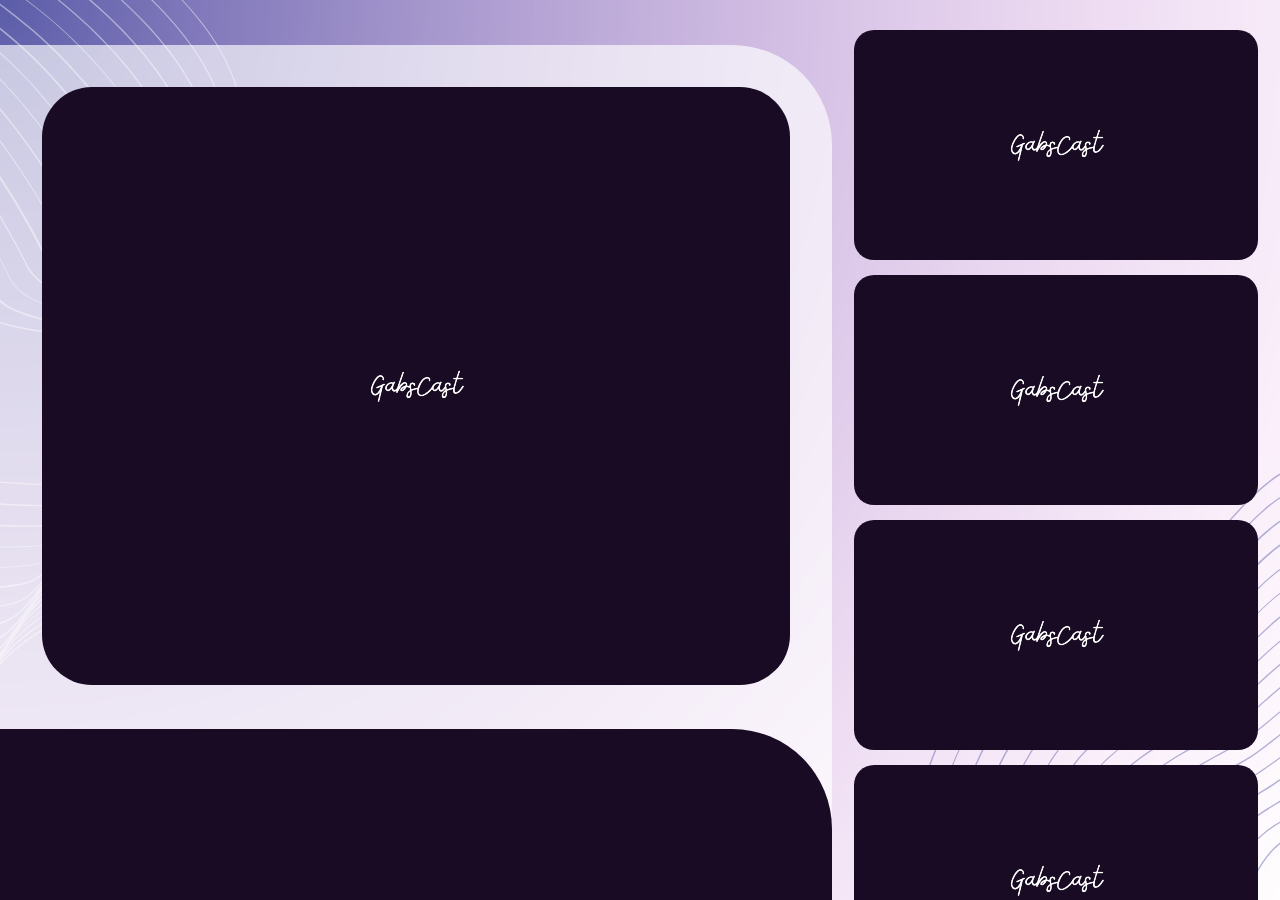
<file: PodCast GitSite/index.html>
<!DOCTYPE html>
<html lang="en">
<head>
    <meta charset="UTF-8">
    <meta name="viewport" content="width=device-width, initial-scale=1.0">
    <link rel="stylesheet" href="estilos/style.css">
    <link rel="stylesheet" href="https://cdnjs.cloudflare.com/ajax/libs/animate.css/4.1.1/animate.min.css"/>
    <link rel="stylesheet" href="https://fonts.googleapis.com/css2?family=Material+Symbols+Outlined:opsz,wght,FILL,GRAD@24,400,0,0" />
    <title>Document</title>
</head>
<body>
    <!-- <header><img src="imagens/GabsCast (100 x 70 px) (1).png" alt=""></header> -->
    <section>
        <section id="midia">
            <div id="fotoMidia">
                <div id="video">
                </div>
                <div id="controles"></div>
            </div>
        </section>
        <article id="rolagem">
            <article>
                <div class="eps um"></div>
                <div class="eps um"></div>
                <div class="eps um"></div>
                <div class="eps um"></div>
                <div class="eps um"></div>
                <div class="eps um"></div>
            </article>
            <div id="controlesMobile">
                <div class="fotinha">
                </div>
                <div class="textosNomes">
                    <p class="titulo">GabsCast - Melhor podCast da geração</p>
                    <div class="controles">
                        <img src="imagens/Group 1 (1).svg" alt="">
                    </div>
                </div>
            </div>
        </article>
        <section id="telaMidiaMobile" class="naoMostrar animate__animated animate__slideInUp">
            <div class="headerMobile">
                <span class="material-symbols-outlined">
                    expand_more
                    </span>
                    <div class="centralizarTitulo"><p>GabsCast - Melhor podCast da geração</p></div>
            </div>
            <div id="midiaMobile"></div>
            <div class="controles telaMobile">
                <img src="imagens/Group 1 (1).svg" alt="">
            </div>
        </section>
    </section>
    
    
</body>
<script>
    const botaoMidiaMobile = document.querySelector("#controlesMobile")
    const telaTodaMidiaMobile = document.querySelector("#telaMidiaMobile")
    botaoMidiaMobile.addEventListener("click", function(){
        telaTodaMidiaMobile.style.display = "flex"
    })
</script>
</html>
</file>
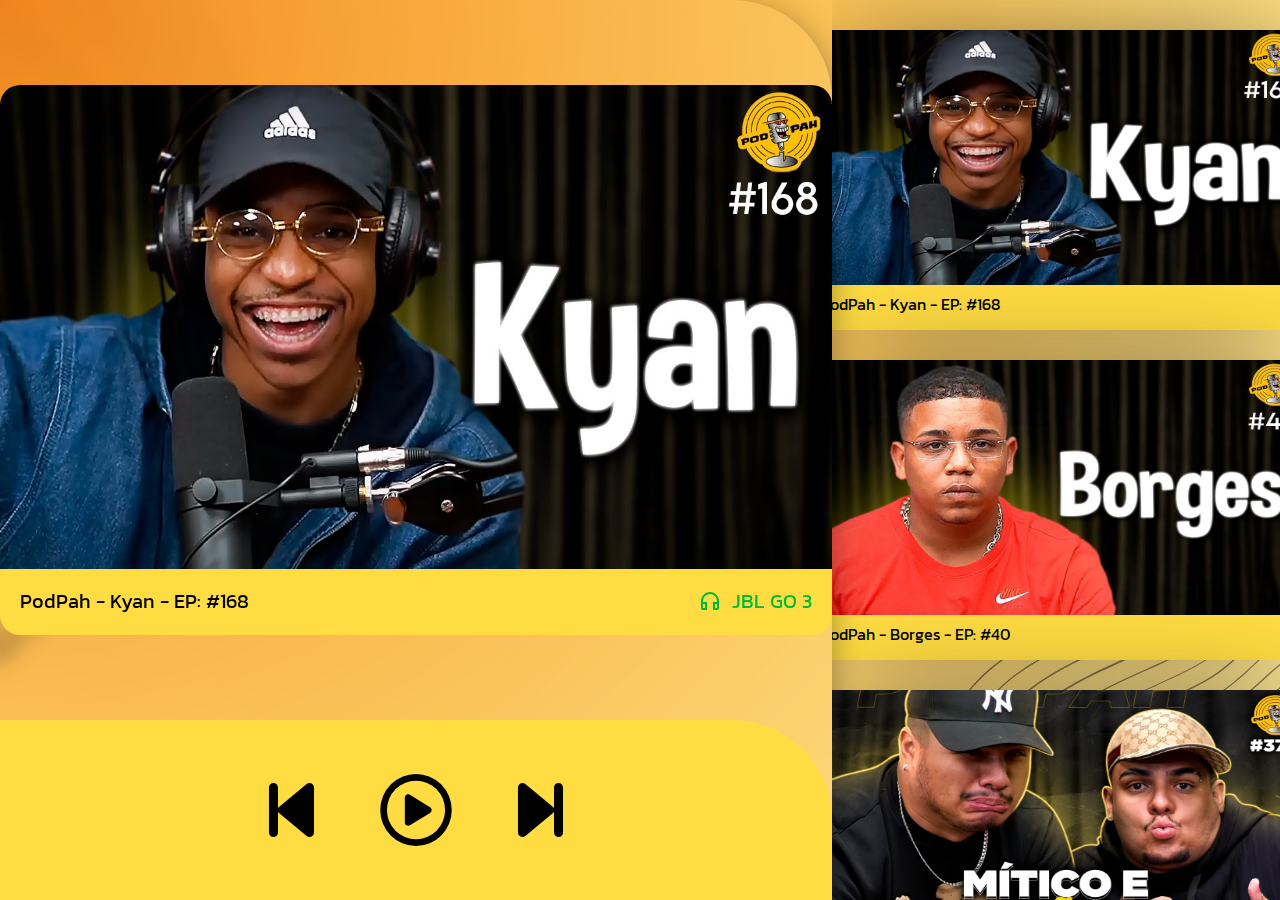
<file: Site---PodCast-main/index.html>
<!DOCTYPE html>
<html lang="en">
<head>
    <meta charset="UTF-8">
    <meta name="viewport" content="width=device-width, initial-scale=1.0">
    <link rel="stylesheet" href="estilos/style.css">
    <link rel="stylesheet" href="https://cdnjs.cloudflare.com/ajax/libs/animate.css/4.1.1/animate.min.css"/>
    <link rel="stylesheet" href="https://fonts.googleapis.com/css2?family=Material+Symbols+Outlined:opsz,wght,FILL,GRAD@24,400,0,0" />
    <link rel="preconnect" href="https://fonts.googleapis.com">
    <link rel="preconnect" href="https://fonts.gstatic.com" crossorigin>
    <link href="https://fonts.googleapis.com/css2?family=Kanit:wght@300;400&display=swap" rel="stylesheet">
    <title>Document</title>
</head>
<body>
    <section>
        <section id="midia">
            <div id="fotoMidia">
                <div id="meioVideo">
                    <div id="video">
                        <img class="imgPrincipal" src="Thumbs/kyan-1-PDPH.jpg" alt="">
                        <div class="tituloVideo">
                            <p>PodPah - Kyan - EP: #168</p>
                            <div class="separarTituloPc">
                                <img src="imagens/headphones_FILL0_wght400_GRAD0_opsz24.svg" alt="">
                                <p style="color: #00ba3b;">JBL GO 3</p>
                            </div>
                        </div>
                    </div>
                </div>
                <div id="controles">
                    <audio src="Audios/kyan-1-PDPH-audio.mp3" id="musica"></audio>
                    <img src="imagens/skip_previous_FILL0_wght400_GRAD0_opsz24.svg" alt="" id="anterior">
                    <img src="imagens/play_circle_FILL0_wght400_GRAD0_opsz24.svg" alt="" id="pause">
                    <img src="imagens/pause_circle_FILL0_wght400_GRAD0_opsz24.svg" alt="" id="play">
                    <img src="imagens/skip_next_FILL0_wght400_GRAD0_opsz24.svg" alt="" id="proximo">
                </div>
            </div>
        </section>

        <article id="rolagem">
            <article>

                <label class="eps um assistindo" title="Kyan" cd="1" ep="168">
                    <img src="Thumbs/kyan-1-PDPH.jpg" alt="">
                    <div class="tituloEp">
                        <p>PodPah - Kyan - EP: #168</p>
                    </div>
                </label>

                <label class="eps um" title="Borges" cd="2" ep="40">
                    <img src="Thumbs/Borges-2-PDPH.jpg" alt="">
                    <div class="tituloEp">
                        <p>PodPah - Borges - EP: #40</p>
                    </div>
                </label>

                <label class="eps um" title="Mítico & Igão" cd="3" ep="370">
                    <img src="Thumbs/Mítico & Igão-3-PDPH.jpg" alt="">
                    <div class="tituloEp">
                        <p>PodPah - Mítico & Igão - EP: #370</p>
                    </div>
                </label>

                <label class="eps um" title="PA & P. Scooby" cd="4" ep="399">
                    <img src="Thumbs/PA & P. Scooby-4-PDPH.jpg" alt="">
                    <div class="tituloEp">
                        <p>PodPah - PA & P. Scooby - EP: #399</p>
                    </div>
                </label>

                <label class="eps um" title="Sidoka" cd="5" ep="214">
                    <img src="Thumbs/Sidoka-5-PDPH.jpg" alt="">
                    <div class="tituloEp">
                        <p>PodPah - Sidoka - EP: #214</p>
                    </div>
                </label>

                <label class="eps um" title="Bak" cd="6" ep="187">
                    <img src="Thumbs/Bak-6-PDPH.jpg" alt="">
                    <div class="tituloEp">
                        <p>PodPah - Bak - EP: #187</p>
                    </div>
                </label>

                <label class="eps um ultimo" title="MC IG & MC PH" cd="7" ep="495">
                    <img src="Thumbs/MC IG & MC PH-7-PDPH.jpg" alt="">
                    <div class="tituloEp">
                        <p>PodPah - MC IG & MC PH - EP: #495</p>
                    </div>
                </label>

            </article>

            <div id="controlesMobile">
                <div class="fotinha">
                    <img src="Thumbs/kyan-1-PDPH.jpg" alt="">
                </div>
                <div class="parteMidia">
                    <div class="separarTitulo">
                        <p class="titulo">PodPah - Kyan - EP: #168</p>
                        <div class="imgText">
                            <img src="imagens/headphones_FILL0_wght400_GRAD0_opsz24.svg" alt="">
                            <p class="dispositivo" style="color: #00ba3b;">JBL GO 3</p>
                        </div>
                    </div>
                </div> 
            </div>
        </article>

        <section id="telaMidiaMobile" class="naoMostrar animate__animated animate__slideInUp">
            <div class="headerMobile">
                <span class="material-symbols-outlined">
                    expand_more
                </span>
                <div class="centralizarTitulo"><p>PodPah - Kyan - EP: #168</p></div>
            </div>
            <div id="midiaMobile">
                <img src="Thumbs/kyan-1-PDPH.jpg" alt="">
            </div>

            <div class="tituloTelaCheia">
                <div class="seprarTextoTelaCheia">
                    <p class="titulo">PodPah - Kyan - EP: #168</p>
                    <div class="imgText">
                        <img src="imagens/headphones_FILL0_wght400_GRAD0_opsz24.svg" alt="">
                        <p class="dispositivo" style="color: #00ba3b;">JBL GO 3</p>
                    </div>
                </div>
                <div class="controles coração">
                    <img src="imagens/favorite_FILL0_wght400_GRAD0_opsz24.svg" alt="">
                </div>
            </div>
            <div class="controles telaMobile">
                <img src="imagens/skip_previous_FILL0_wght400_GRAD0_opsz24.svg" alt="" id="anteriorMobile">
                    <img src="imagens/play_circle_FILL0_wght400_GRAD0_opsz24.svg" alt="" id="pauseMobile">
                    <img src="imagens/pause_circle_FILL0_wght400_GRAD0_opsz24.svg" alt="" id="playMobile">
                    <img src="imagens/skip_next_FILL0_wght400_GRAD0_opsz24.svg" alt="" id="proximoMobile">
            </div>
        </section>
    </section>
</body>
<script src="JS/eventos.js"></script>
</html>
</file>
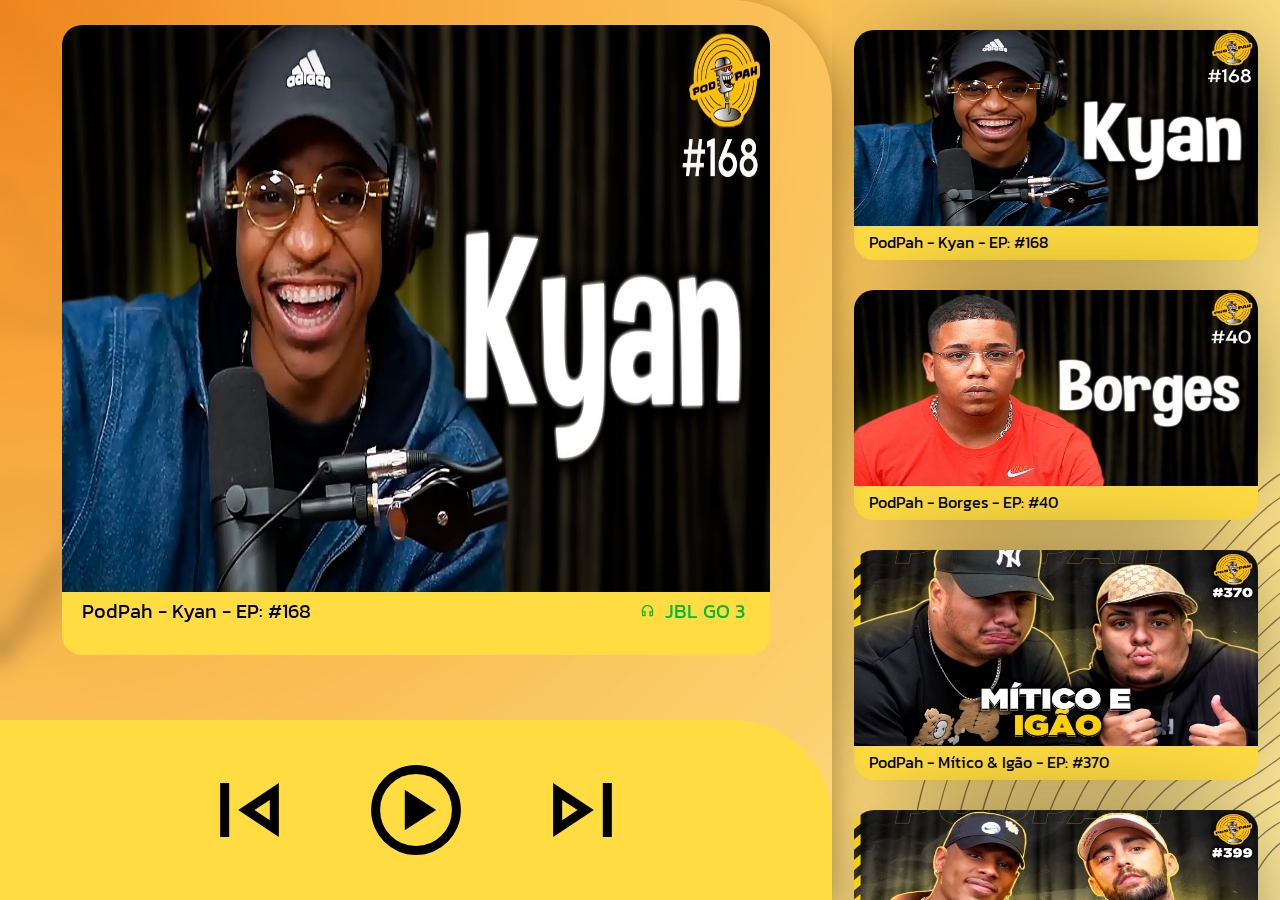
<file: Site---PodCast-main/PodCast GitSite/index.html>
<!DOCTYPE html>
<html lang="en">
<head>
    <meta charset="UTF-8">
    <meta name="viewport" content="width=device-width, initial-scale=1.0">
    <link rel="stylesheet" href="estilos/style.css">
    <link rel="stylesheet" href="https://cdnjs.cloudflare.com/ajax/libs/animate.css/4.1.1/animate.min.css"/>
    <link rel="stylesheet" href="https://fonts.googleapis.com/css2?family=Material+Symbols+Outlined:opsz,wght,FILL,GRAD@24,400,0,0" />
    <link rel="preconnect" href="https://fonts.googleapis.com">
    <link rel="preconnect" href="https://fonts.gstatic.com" crossorigin>
    <link href="https://fonts.googleapis.com/css2?family=Kanit:wght@300;400&display=swap" rel="stylesheet">
    <title>Document</title>
</head>
<body>
    <section>
        <section id="midia">
            <div id="fotoMidia">
                <div id="video">
                    <img class="imgPrincipal" src="Thumbs/kyan-PDPH.jpg" alt="">
                    <div class="tituloVideo">
                        <p>PodPah - Kyan - EP: #168</p>
                        <div class="separarTituloPc">
                            <img src="imagens/headphones_FILL0_wght400_GRAD0_opsz24.svg" alt="">
                            <p style="color: #00ba3b;">JBL GO 3</p>
                        </div>
                    </div>
                </div>
                <div id="controles">
                    <img src="imagens/skip_previous_FILL0_wght400_GRAD0_opsz24.svg" alt="">
                    <img src="imagens/play_circle_FILL0_wght400_GRAD0_opsz24.svg" alt="">
                    <img src="imagens/skip_next_FILL0_wght400_GRAD0_opsz24.svg" alt="">
                </div>
            </div>
        </section>

        <article id="rolagem">
            <article>

                <input title="Kyan" ep="168" id="ep1">
                <label for="ep1" class="eps um">
                    <img src="Thumbs/kyan-PDPH.jpg" alt="">
                    <div class="tituloEp">
                        <p>PodPah - Kyan - EP: #168</p>
                    </div>
                </label>

                <input title="Borges" ep="40" id="ep2">
                <label for="ep2" class="eps um">
                    <img src="Thumbs/Borges-PDPH.jpg" alt="">
                    <div class="tituloEp">
                        <p>PodPah - Borges - EP: #40</p>
                    </div>
                </label>

                <input title="Mítico & Igão" ep="370" id="ep3">
                <label for="ep3" class="eps um">
                    <img src="Thumbs/Mítico & Igão-PDPH.jpg" alt="">
                    <div class="tituloEp">
                        <p>PodPah - Mítico & Igão - EP: #370</p>
                    </div>
                </label>

                <input title="PA & P. Scooby" ep="399" id="ep4">
                <label for="ep4" class="eps um">
                    <img src="Thumbs/PA & P. Scooby-PDPH.jpg" alt="">
                    <div class="tituloEp">
                        <p>PodPah - PA & P. Scooby - EP: #399</p>
                    </div>
                </label>

                <input title="Sidoka" ep="214" id="ep5">
                <label for="ep5" class="eps um">
                    <img src="Thumbs/Sidoka-PDPH.jpg" alt="">
                    <div class="tituloEp">
                        <p>PodPah - Sidoka - EP: #214</p>
                    </div>
                </label>

                <input title="Bak" ep="187" id="ep6">
                <label for="ep6" class="eps um">
                    <img src="Thumbs/Bak-PDPH.jpg" alt="">
                    <div class="tituloEp">
                        <p>PodPah - Bak - EP: #187</p>
                    </div>
                </label>

                <input title="MC IG & MC PH" ep="495" id="ep7">
                <label for="ep7" class="eps um">
                    <img src="Thumbs/MC IG & MC PH-PDPH.jpg" alt="">
                    <div class="tituloEp">
                        <p>PodPah - MC IG & MC PH - EP: #495</p>
                    </div>
                </label>

            </article>

            <div id="controlesMobile">
                <div class="fotinha">
                    <img src="Thumbs/kyan-PDPH.jpg" alt="">
                </div>
                <div class="parteMidia">
                    <div class="separarTitulo">
                        <p class="titulo">PodPah - Kyan - EP: #168</p>
                        <div class="imgText">
                            <img src="imagens/headphones_FILL0_wght400_GRAD0_opsz24.svg" alt="">
                            <p class="dispositivo" style="color: #00ba3b;">JBL GO 3</p>
                        </div>
                    </div>
                    <div class="controles">
                        <img src="imagens/play_circle_FILL0_wght400_GRAD0_opsz24.svg" alt="">
                    </div>
                </div> 
            </div>
        </article>

        <section id="telaMidiaMobile" class="naoMostrar animate__animated animate__slideInUp">
            <div class="headerMobile">
                <span class="material-symbols-outlined">
                    expand_more
                </span>
                <div class="centralizarTitulo"><p>PodPah - Kyan - EP: #168</p></div>
            </div>
            <div id="midiaMobile">
                <img src="Thumbs/kyan-PDPH.jpg" alt="">
            </div>

            <div class="tituloTelaCheia">
                <div class="seprarTextoTelaCheia">
                    <p class="titulo">PodPah - Kyan - EP: #168</p>
                    <div class="imgText">
                        <img src="imagens/headphones_FILL0_wght400_GRAD0_opsz24.svg" alt="">
                        <p class="dispositivo" style="color: #00ba3b;">JBL GO 3</p>
                    </div>
                </div>
                <div class="controles coração">
                    <img src="imagens/favorite_FILL0_wght400_GRAD0_opsz24.svg" alt="">
                </div>
            </div>
            <div class="controles telaMobile">
                <img src="imagens/skip_previous_FILL0_wght400_GRAD0_opsz24.svg" alt="">
                <img src="imagens/play_circle_FILL0_wght400_GRAD0_opsz24.svg" alt="">
                <img src="imagens/skip_next_FILL0_wght400_GRAD0_opsz24.svg" alt="">
            </div>
        </section>
    </section>
</body>
<script src="JS/eventos.js"></script>
</html>
</file>
<file: PodCast GitSite/estilos/style.css>
*{
    margin: 0;
    padding: 0;
    box-sizing: border-box;
    text-decoration: none;
    color: #fff;
}

body{
    overflow: hidden;
    background-image: url(../imagens/GabsCast.svg);
    background-repeat: no-repeat;
    background-size: cover;
}

/* header{
    width: 100%;
    height: 70px;
    background-color: rgba(255, 255, 255, 0.7);
    backdrop-filter: saturate(180%) blur(20px);
    display: flex;
    justify-content: center;
}

header img{
    height: 70px;
    width: 100px;
    display: flex;
    align-items: start;
} */

section{
    display: flex;
    align-items: end;
}

#midia{
    width: 65%;
    height: 100vh;
}

#video{
    width: 90%;
    height: 70%;
    background-color: #190B24;
    margin-top: 5%;
    border-radius: 50px;

    background-image: url(../imagens/GabsCast\ \(100\ x\ 70\ px\)\ \(2\).png);
    background-position: center;
    background-repeat: no-repeat;
}

#fotoMidia{
    background-color: rgba(255, 255, 255, 0.65);
    height: 95%;
    width: 100%;
    border-top-right-radius: 100px;
    display: flex;
    align-items: center;
    justify-content: space-between;
    flex-direction: column;
}

#controles{
    width: 100%;
    height: 20%;
    background-color: #190B24;
    border-top-right-radius: 100px;
}

#rolagem{
    overflow-y: scroll;
    max-height: 100vh;
    width: 35%;
}

article{
    display: flex;
    flex-direction: column;
    align-items: center;
    gap: 15px;
    width: 100%;
    padding: 15px 0;
}

.eps{
    background-color: #190B24;
    height: 230px;
    width: 90%;
    border-radius: 20px;
    background-image: url(../imagens/GabsCast\ \(100\ x\ 70\ px\)\ \(2\).png);
    background-position: center;
    background-repeat: no-repeat;
}

.eps img, #video img{
    height: 100%;
    width: 100%;
}

#telaMidiaMobile, #controlesMobile{
    display: none;
}

@media only screen and (max-width: 600px) {
    #midia{
        display: none;
    }

    #rolagem{
        width: 100%;
    }

    #controlesMobile{
        background-color: #190B24;
        backdrop-filter: blur(20px);
        border: 1px solid rgba(255, 255, 255, 0.18);
        box-shadow: 10px 9px 37px 1px rgba(0,0,0,0.75);

        width: 100%;
        height: 110px;
        position: fixed;
        left: 0;
        bottom: 0;
        border-top-right-radius: 25px;
        transition: 2s;
        padding: 0 10px;

        display: flex;
        align-items: center;
    }

    #telaMidiaMobile{
        width: 100%;
        height: 100vh;
        transition: 2s;
        position: fixed;
        display: none;

        background-color: #190B24;
        backdrop-filter: blur(20px);
        border: 1px solid rgba(255, 255, 255, 0.18);
        box-shadow: 0 8px 32px 0 rgba(0, 0, 0, 0.37);

        align-items: start;
        padding: 20px;
        flex-direction: column;
    }

    .fotinha{
        height: 70%;
        width: 120px;

        background-image: url(../imagens/GabsCast\ \(100\ x\ 70\ px\)\ \(2\).png);
        background-position: center;
        background-repeat: no-repeat;
    }

    .fotinha img{
        height: 100%;
        width: 100%;
    }

    .textosNomes{
        height: 70%;
        display: flex;
        flex-direction: column;
        padding: 10px;
        gap: 10px;
    }

    .textosNomes img{
        width: 100px;
    }
    .controles{
        display: flex;
        justify-content: center;
        align-items: center;
    }

    .telaMobile{
        width: 100%;
        margin-top: 50px;
    }

    .telaMobile img{
        height: 50px;
        display: flex;
        justify-content: center;
        align-items: center;
    }

    #midiaMobile{
        height: 400px;
        width: 100%;

        background-color: #6e08bc;
        border-radius: 20px;
        background-image: url(../imagens/GabsCast\ \(100\ x\ 70\ px\)\ \(2\).png);
        background-position: center;
        background-repeat: no-repeat;
    }

    .headerMobile{
        width: 100%;
        display: flex;
        justify-content: space-between;
    }
    .centralizarTitulo{
        display: flex;
        justify-content: center;
        width: 100%;
    }
}
</file>
<file: Site---PodCast-main/estilos/style.css>
*{
    margin: 0;
    padding: 0;
    box-sizing: border-box;
    text-decoration: none;
    color: #000;
}

p {
    font-family: "Kanit", sans-serif;
    font-weight: 400;
    font-style: normal;
}

body{
    overflow: hidden;
    background-image: url(../imagens/FundoAmarelo.svg);
    background-repeat: no-repeat;
    background-size: cover;
}

article input{
    display: none;
}

section{
    display: flex;
    align-items: end;
}

#midia{
    width: 65%;
    height: 100vh;
}

#meioVideo{
    height: 80%;
    width: 100%;
    display: flex;
    justify-content: center;
    align-items: center;
}

#video{
    width: 900px;
    height: 550px;
    background-color: #ffdc42;
    border-radius: 20px;

    background-image: url(../imagens/GabsCast\ \(100\ x\ 70\ px\)\ \(2\).png);
    background-position: center;
    background-repeat: no-repeat;
}

.imgPrincipal{
    height: 88%;
    width: 100%;
    border-radius: 20px 20px 0 0;
}

.tituloVideo{
    display: flex;
    width: 100%;
    height: 10%;
    align-items: center;
    justify-content: space-between;
    padding: 0 20px;
}

.tituloVideo p{
    font-size: 20px;
}

.tituloVideo img{
    height: 50%;
    margin: 0 10px;
}
.separarTituloPc{
    display: flex;
    align-items: center;
    justify-content: center;
}

#fotoMidia{
    background: linear-gradient(135deg, rgba(255, 255, 255, 0.1), rgba(255, 255, 255, 0));
    backdrop-filter: blur(10px);
    -webkit-backdrop-filter: blur(10px);
    box-shadow: 0 8px 32px 0 rgba(0, 0, 0, 0.37);

    height: 100%;
    width: 100%;
    border-top-right-radius: 100px;
    display: flex;
    align-items: center;
    justify-content: space-between;
    flex-direction: column;
}

#controles{
    width: 100%;
    height: 20%;
    background-color: #ffdc42;
    border-top-right-radius: 100px;

    display: flex;
    justify-content: center;
    align-items: center;
}

#controles img{
    width: 15%;
    height: 40%;
}

#rolagem{
    overflow-y: scroll;
    max-height: 100vh;
    width: 35%;
}

article{
    display: flex;
    flex-direction: column;
    align-items: center;
    width: 100%;
    padding: 15px 0;
}

.eps{
    background-color: #ffdc42;
    height: 300px;
    width: 500px;
    border-radius: 20px;
    background-image: url(../imagens/GabsCast\ \(100\ x\ 70\ px\)\ \(2\).png);
    background-position: center;
    background-repeat: no-repeat;
    margin-bottom: 30px;

    -webkit-box-shadow: 10px -7px 113px -41px rgba(0,0,0,0.75);
    -moz-box-shadow: 10px -7px 113px -41px rgba(0,0,0,0.75);
    box-shadow: 10px -7px 113px -41px rgba(0,0,0,0.75); 
}

.eps img{
    height: 85%;
    width: 100%;
    border-radius: 20px 20px 0 0;
}

.tituloEp{
    width: 90%;
    height: 10%;
    display: flex;
    padding: 0 15px;
    align-items: center;
}

.tituloEp p{
    font-size: 16px;
    color: #000;
}

#telaMidiaMobile, #controlesMobile{
    display: none;
}

#pause{
    display: block;
}

#play{
    display: none;
}

.fotinha, .fotinha img{
    border-radius: 5px;
}

@media only screen and (max-width: 480px) {
    #midia{
        display: none;
    }

    #rolagem{
        width: 100%;
    }

    #controlesMobile{
        background-color: #ffdc42;
        backdrop-filter: blur(20px);
        border: 1px solid rgba(255, 255, 255, 0.18);
        box-shadow: 10px 9px 37px 1px rgba(0,0,0,0.75);

        width: 100%;
        height: 80px;
        position: fixed;
        left: 0;
        bottom: 0;
        border-top-right-radius: 25px;
        transition: 2s;
        padding: 0 10px;

        display: flex;
        align-items: center;
    }

    #telaMidiaMobile{
        width: 100%;
        height: 100vh;
        transition: 2s;
        position: fixed;
        display: none;

        background-image: url(../imagens/FundoAmareloMobile.svg);
        background-repeat: no-repeat;
        background-size: cover;

        align-items: start;
        padding: 20px;
        flex-direction: column;
    }

    .fotinha{
        height: 45px;
        width: 90px;

        background-position: center;
        background-repeat: no-repeat;
    }

    .fotinha img{
        height: 100%;
        width: 100%;
    }

    .parteMidia{
        width: 100%;
        height: 70%;
        display: flex;
        padding: 7px;

        justify-content: space-between;
    }

    .imgText{
        display: flex;
        align-items: center;
        gap: 6px;
    }

    .imgText img{
        height: 15px;
        width: 15px;
    }

    .separarTitulo{
        white-space: nowrap;
        max-width: 70%;
        font-size: 13px;
    }

    .textosNomes img{
        width: 100px;
    }
    .controles{
        display: flex;
        justify-content: center;
        gap: 60px;
        margin-top: 5%;
    }

    .coração img{
        width: 35px;
        height: 35px;
    }

    .telaMobile{
        width: 100%;
        height: 200px;
    }

    .telaMobile img{
        height: 35%;
        justify-content: center;
        align-items: center;
    }

    #midiaMobile{
        height: 230px;
        width: 100%;
        margin-top: 25%;

        background-color: #6e08bc;
        border-radius: 20px;
        background-image: url(../imagens/GabsCast\ \(100\ x\ 70\ px\)\ \(2\).png);
        background-position: center;
        background-repeat: no-repeat;
    }

    #midiaMobile img{
        height: 100%;
        width: 100%;
        border-radius: 20px;
    }

    .headerMobile{
        width: 100%;
        display: flex;
        justify-content: space-between;
    }
    .centralizarTitulo{
        display: flex;
        justify-content: center;
        width: 100%;
    }

    .tituloTelaCheia{
        margin-top: 15%;

        width: 100%;
        display: flex;
        justify-content: space-between;
    }

    .seprarTextoTelaCheia{
        max-width: 200px;
        display: flex;
        flex-direction: column;
        white-space: nowrap;
    }

    .seprarTextoTelaCheia .titulo{
        font-size: 16px;
    }

    .eps{
        height: 225px;
        width: 350px;
    }

    #pauseMobile{
        display: block;
    }
    #playMobile{
        display: none;
    }

    .ultimo{
        margin-bottom: 90px;
    }
}

@media only screen and (max-width: 350px) {
    .ultimo{
        margin-bottom: 90px;
    }

    #midia{
        display: none;
    }

    .tituloEp p {
        font-size: 12px;
        color: #000;
    }

    #rolagem{
        width: 100%;
    }

    #controlesMobile{
        background-color: #ffdc42;
        backdrop-filter: blur(20px);
        border: 1px solid rgba(255, 255, 255, 0.18);
        box-shadow: 10px 9px 37px 1px rgba(0,0,0,0.75);

        width: 100%;
        height: 80px;
        position: fixed;
        left: 0;
        bottom: 0;
        border-top-right-radius: 25px;
        transition: 2s;
        padding: 0 10px;

        display: flex;
        align-items: center;
    }

    #telaMidiaMobile{
        width: 100%;
        height: 100vh;
        transition: 2s;
        position: fixed;
        display: none;

        background-image: url(../imagens/FundoAmareloMobile.svg);
        background-repeat: no-repeat;
        background-size: cover;

        align-items: start;
        padding: 20px;
        flex-direction: column;
    }

    .fotinha{
        height: 40px;
        width: 85px;

        background-position: center;
        background-repeat: no-repeat;
    }

    .fotinha img{
        height: 100%;
        width: 100%;
    }

    .parteMidia{
        width: 100%;
        height: 70%;
        display: flex;
        padding: 7px;

        justify-content: space-between;
    }

    .imgText{
        display: flex;
        align-items: center;
        gap: 6px;
    }

    .imgText img{
        height: 15px;
        width: 15px;
    }

    .separarTitulo{
        white-space: nowrap;
        max-width: 70%;
        font-size: 13px;
    }

    .textosNomes img{
        width: 100px;
    }
    .controles{
        display: flex;
        justify-content: center;
        gap: 60px;
        margin-top: 5%;
    }

    .coração img{
        width: 35px;
        height: 35px;
    }

    .telaMobile{
        width: 100%;
        height: 200px;
    }

    .telaMobile img{
        height: 35%;
        justify-content: center;
        align-items: center;
    }

    #midiaMobile{
        height: 230px;
        width: 100%;
        margin-top: 25%;

        background-color: #6e08bc;
        border-radius: 20px;
        background-image: url(../imagens/GabsCast\ \(100\ x\ 70\ px\)\ \(2\).png);
        background-position: center;
        background-repeat: no-repeat;
    }

    #midiaMobile img{
        height: 100%;
        width: 100%;
        border-radius: 20px;
    }

    .headerMobile{
        width: 100%;
        display: flex;
        justify-content: space-between;
    }
    .centralizarTitulo{
        display: flex;
        justify-content: center;
        width: 100%;
    }

    .tituloTelaCheia{
        margin-top: 15%;

        width: 100%;
        display: flex;
        justify-content: space-between;
    }

    .seprarTextoTelaCheia{
        max-width: 200px;
        display: flex;
        flex-direction: column;
        white-space: nowrap;
    }

    .seprarTextoTelaCheia .titulo{
        font-size: 16px;
    }

    .eps{
        height: 180px;
        width: 250px;
    }

    #pauseMobile{
        display: block;
    }
    #playMobile{
        display: none;
    }

    .ultimo{
        margin-bottom: 60px;
    }
}

@media only screen and (min-width: 600px) and (max-width: 1024px) {
    .ultimo{
        margin-bottom: 130px;
    }

    #midia{
        display: none;
    }

    .tituloEp p {
        font-size: 20px;
        color: #000;
    }

    #rolagem{
        width: 100%;
    }

    #controlesMobile{
        background-color: #ffdc42;
        backdrop-filter: blur(20px);
        border: 1px solid rgba(255, 255, 255, 0.18);
        box-shadow: 10px 9px 37px 1px rgba(0,0,0,0.75);

        width: 100%;
        height: 120px;
        position: fixed;
        left: 0;
        bottom: 0;
        border-top-right-radius: 25px;
        transition: 2s;
        padding: 0 10px;

        display: flex;
        align-items: center;
    }

    #telaMidiaMobile{
        width: 100%;
        height: 100vh;
        transition: 2s;
        position: fixed;
        display: none;

        background-image: url(../imagens/FundoAmareloMobile.svg);
        background-repeat: no-repeat;
        background-size: cover;

        align-items: start;
        padding: 20px;
        flex-direction: column;
    }

    .fotinha{
        height: 70%;
        width: 20%;

        background-position: center;
        background-repeat: no-repeat;
    }

    .fotinha img{
        height: 100%;
        width: 100%;
    }

    .parteMidia{
        width: 100%;
        height: 70%;
        display: flex;
        padding: 7px;

        justify-content: space-between;
    }

    .imgText{
        display: flex;
        align-items: center;
        gap: 6px;
    }

    .imgText img{
        height: 15px;
        width: 15px;
    }

    .separarTitulo{
        white-space: nowrap;
        max-width: 70%;
        font-size: 23px;
    }

    .textosNomes img{
        width: 100px;
    }
    .controles{
        display: flex;
        justify-content: center;
        gap: 60px;
        margin-top: 5%;
    }

    .coração img{
        width: 35px;
        height: 35px;
    }

    .telaMobile{
        width: 100%;
        height: 200px;
    }

    .telaMobile img{
        height: 35%;
        justify-content: center;
        align-items: center;
    }

    .imgText img {
        height: 23px;
        width: 23px;
    }

    #midiaMobile{
        height: 230px;
        width: 100%;
        margin-top: 25%;

        background-color: #6e08bc;
        border-radius: 20px;
        background-image: url(../imagens/GabsCast\ \(100\ x\ 70\ px\)\ \(2\).png);
        background-position: center;
        background-repeat: no-repeat;
    }

    #midiaMobile img{
        height: 100%;
        width: 100%;
        border-radius: 20px;
    }

    .headerMobile{
        width: 100%;
        display: flex;
        justify-content: space-between;
    }
    .centralizarTitulo{
        display: flex;
        justify-content: center;
        width: 100%;
    }

    .tituloTelaCheia{
        margin-top: 15%;

        width: 100%;
        display: flex;
        justify-content: space-between;
    }

    .seprarTextoTelaCheia{
        max-width: 200px;
        display: flex;
        flex-direction: column;
        white-space: nowrap;
    }

    .seprarTextoTelaCheia .titulo{
        font-size: 16px;
    }

    .eps{
        height: 350px;
        width: 500px;
    }

    #pauseMobile{
        display: block;
    }
    #playMobile{
        display: none;
    }

    .ultimo{
        margin-bottom: 60px;
    }
}

@media only screen and (min-width: 1024px) and (max-width: 1680px) {

}
</file>
<file: Site---PodCast-main/PodCast GitSite/estilos/style.css>
*{
    margin: 0;
    padding: 0;
    box-sizing: border-box;
    text-decoration: none;
    color: #000;
}

p {
    font-family: "Kanit", sans-serif;
    font-weight: 400;
    font-style: normal;
}

body{
    overflow: hidden;
    background-image: url(../imagens/FundoAmarelo.svg);
    background-repeat: no-repeat;
    background-size: cover;
}

article input{
    display: none;
}

section{
    display: flex;
    align-items: end;
}

#midia{
    width: 65%;
    height: 100vh;
}

#video{
    width: 85%;
    height: 70%;
    background-color: #ffdc42;
    margin-top: 3%;
    border-radius: 20px;

    background-image: url(../imagens/GabsCast\ \(100\ x\ 70\ px\)\ \(2\).png);
    background-position: center;
    background-repeat: no-repeat;
}

#video .imgPrincipal{
    height: 90%;
    width: 100%;
    border-radius: 20px 20px 0 0;
}

.tituloVideo{
    display: flex;
    width: 100%;
    justify-content: space-between;
    padding: 0 20px;
}

.tituloVideo p{
    font-size: 20px;
}

.tituloVideo img{
    height: 50%;
    margin: 0 10px;
}
.separarTituloPc{
    display: flex;
    align-items: center;
    justify-content: center;
}

#fotoMidia{
    background: linear-gradient(135deg, rgba(255, 255, 255, 0.1), rgba(255, 255, 255, 0));
    backdrop-filter: blur(10px);
    -webkit-backdrop-filter: blur(10px);
    box-shadow: 0 8px 32px 0 rgba(0, 0, 0, 0.37);

    height: 100%;
    width: 100%;
    border-top-right-radius: 100px;
    display: flex;
    align-items: center;
    justify-content: space-between;
    flex-direction: column;
}

#controles{
    width: 100%;
    height: 20%;
    background-color: #ffdc42;
    border-top-right-radius: 100px;

    display: flex;
    justify-content: center;
    align-items: center;
}

#controles img{
    width: 20%;
    height: 60%;
}

#rolagem{
    overflow-y: scroll;
    max-height: 100vh;
    width: 35%;
}

article{
    display: flex;
    flex-direction: column;
    align-items: center;
    width: 100%;
    padding: 15px 0;
}

.eps{
    background-color: #ffdc42;
    height: 230px;
    width: 90%;
    border-radius: 20px;
    background-image: url(../imagens/GabsCast\ \(100\ x\ 70\ px\)\ \(2\).png);
    background-position: center;
    background-repeat: no-repeat;
    margin-bottom: 30px;

    -webkit-box-shadow: 10px -7px 113px -41px rgba(0,0,0,0.75);
    -moz-box-shadow: 10px -7px 113px -41px rgba(0,0,0,0.75);
    box-shadow: 10px -7px 113px -41px rgba(0,0,0,0.75); 
}

.eps img{
    height: 85%;
    width: 100%;
    border-radius: 20px 20px 0 0;
}

.tituloEp{
    width: 90%;
    padding: 0 15px;
}

.tituloEp p{
    font-size: 16px;
    color: #000;
}

#telaMidiaMobile, #controlesMobile{
    display: none;
}

@media only screen and (max-width: 600px) {
    #midia{
        display: none;
    }

    #rolagem{
        width: 100%;
    }

    #controlesMobile{
        background-color: #ffdc42;
        backdrop-filter: blur(20px);
        border: 1px solid rgba(255, 255, 255, 0.18);
        box-shadow: 10px 9px 37px 1px rgba(0,0,0,0.75);

        width: 100%;
        height: 80px;
        position: fixed;
        left: 0;
        bottom: 0;
        border-top-right-radius: 25px;
        transition: 2s;
        padding: 0 10px;

        display: flex;
        align-items: center;
    }

    #telaMidiaMobile{
        width: 100%;
        height: 100vh;
        transition: 2s;
        position: fixed;
        display: none;

        background-image: url(../imagens/FundoAmareloMobile.svg);
        background-repeat: no-repeat;
        background-size: cover;

        align-items: start;
        padding: 20px;
        flex-direction: column;
    }

    .fotinha{
        height: 70%;
        width: 20%;

        background-position: center;
        background-repeat: no-repeat;
    }

    .fotinha img{
        height: 100%;
        width: 100%;
    }

    .parteMidia{
        width: 100%;
        height: 70%;
        display: flex;
        padding: 7px;

        justify-content: space-between;
    }

    .imgText{
        display: flex;
        align-items: center;
        gap: 6px;
    }

    .imgText img{
        height: 15px;
        width: 15px;
    }

    .separarTitulo{
        white-space: nowrap;
        max-width: 70%;
        font-size: 13px;
    }

    .textosNomes img{
        width: 100px;
    }
    .controles{
        display: flex;
        justify-content: center;
        gap: 60px;
        margin-top: 5%;
    }

    .coração img{
        width: 35px;
        height: 35px;
    }

    .telaMobile{
        width: 100%;
        height: 200px;
    }

    .telaMobile img{
        height: 35%;
        display: flex;
        justify-content: center;
        align-items: center;
    }

    #midiaMobile{
        height: 230px;
        width: 100%;
        margin-top: 25%;

        background-color: #6e08bc;
        border-radius: 20px;
        background-image: url(../imagens/GabsCast\ \(100\ x\ 70\ px\)\ \(2\).png);
        background-position: center;
        background-repeat: no-repeat;
    }

    #midiaMobile img{
        height: 100%;
        width: 100%;
        border-radius: 20px;
    }

    .headerMobile{
        width: 100%;
        display: flex;
        justify-content: space-between;
    }
    .centralizarTitulo{
        display: flex;
        justify-content: center;
        width: 100%;
    }

    .tituloTelaCheia{
        margin-top: 15%;

        width: 100%;
        display: flex;
        justify-content: space-between;
    }

    .seprarTextoTelaCheia{
        max-width: 200px;
        display: flex;
        flex-direction: column;
        white-space: nowrap;
    }

    .seprarTextoTelaCheia .titulo{
        font-size: 16px;
    }
}
</file>
